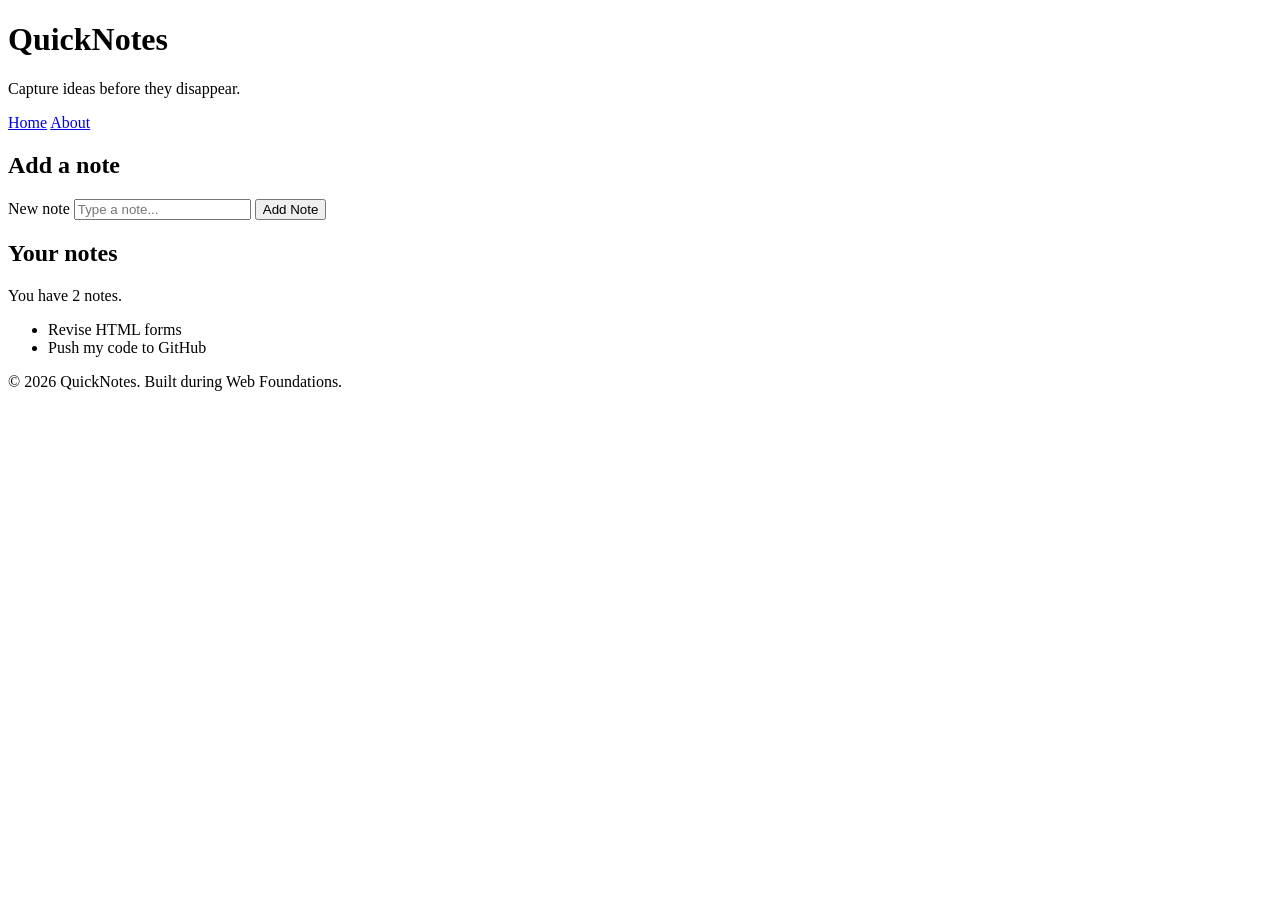
<file: day1/index.html>
<!DOCTYPE html>
<html lang="en">
  <head>
    <meta charset="UTF-8" />
    <meta name="viewport" content="width=device-width, initial-scale=1.0" />
    <title>QuickNotes</title>
  </head>
  <body>
    <header>
      <h1>QuickNotes</h1>
      <p>Capture ideas before they disappear.</p>

      <nav>
        <a href="index.html">Home</a>
        <a href="about.html">About</a>
      </nav>
    </header>

    <main>
      <section>
        <h2>Add a note</h2>
        <form id="note-form">
          <label for="note-input">New note</label>
          <input
            type="text"
            id="note-input"
            placeholder="Type a note..."
          />
          <button type="submit">Add Note</button>
        </form>
      </section>

      <section>
        <h2>Your notes</h2>
        <p id="note-count">You have 2 notes.</p>
        <ul id="notes-list">
          <li>Revise HTML forms</li>
          <li>Push my code to GitHub</li>
        </ul>
      </section>
    </main>

    <footer>
      <p>&copy; 2026 QuickNotes. Built during Web Foundations.</p>
    </footer>
  </body>
</html>
</file>
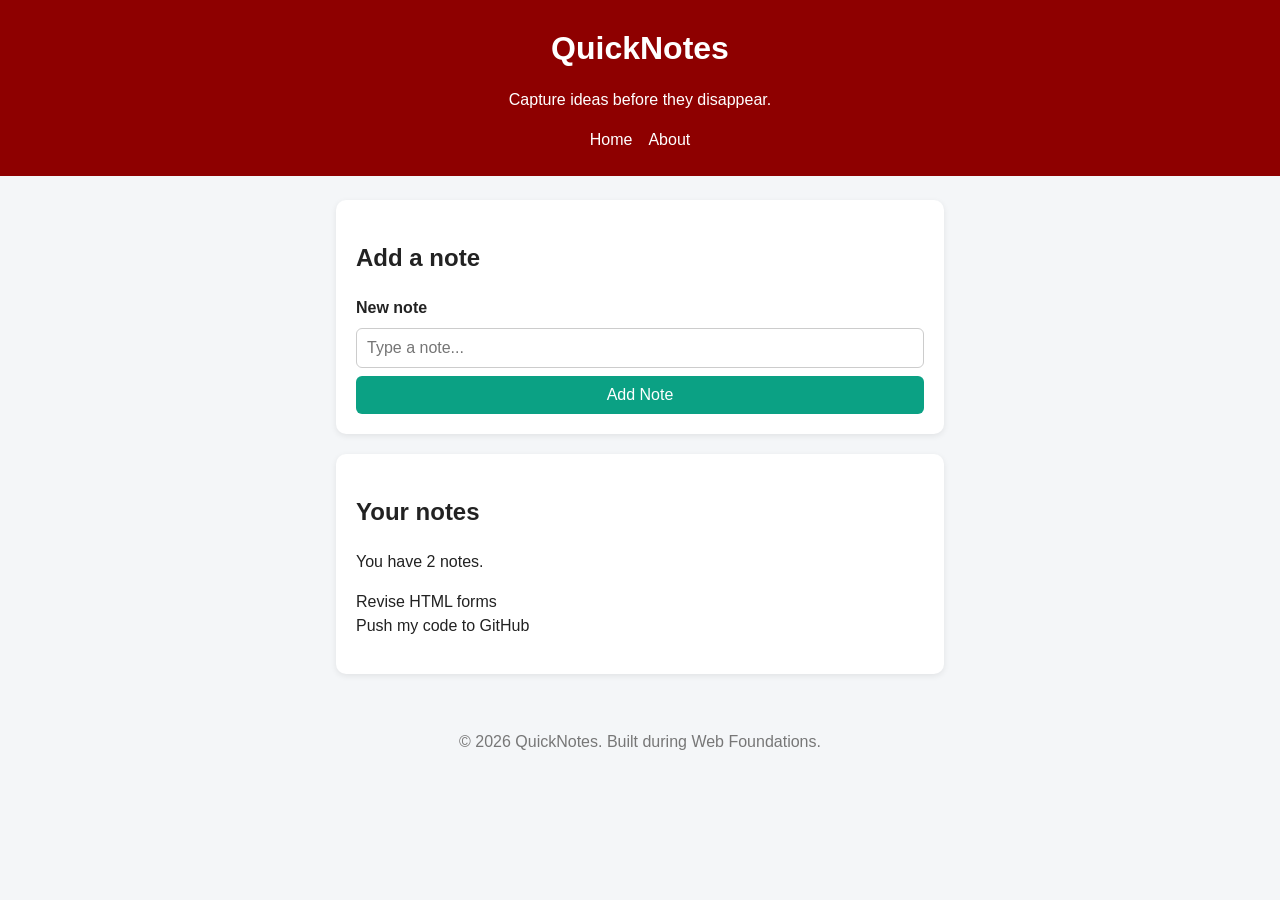
<file: day2/index.html>
<!DOCTYPE html>
<html lang="en">
  <head>
    <meta charset="UTF-8" />
    <meta name="viewport" content="width=device-width, initial-scale=1.0" />
    <link rel="stylesheet" href="style.css">
    <title>QuickNotes</title>
  </head>
  <body>
    <header>
      <h1>QuickNotes</h1>
      <p>Capture ideas before they disappear.</p>

      <nav>
        <a href="index.html">Home</a>
        <a href="about.html">About</a>
      </nav>
    </header>

    <main>
      <section>
        <h2>Add a note</h2>
        <form id="note-form">
          <label for="note-input">New note</label>
          <input
            type="text"
            id="note-input"
            placeholder="Type a note..."
          />
          <button type="submit">Add Note</button>
        </form>
      </section>

      <section>
        <h2>Your notes</h2>
        <p id="note-count">You have 2 notes.</p>
        <ul id="notes-list">
          <li>Revise HTML forms</li>
          <li>Push my code to GitHub</li>
        </ul>
      </section>
    </main>

    <footer>
      <p>&copy; 2026 QuickNotes. Built during Web Foundations.</p>
    </footer>
  </body>
</html>
</file>
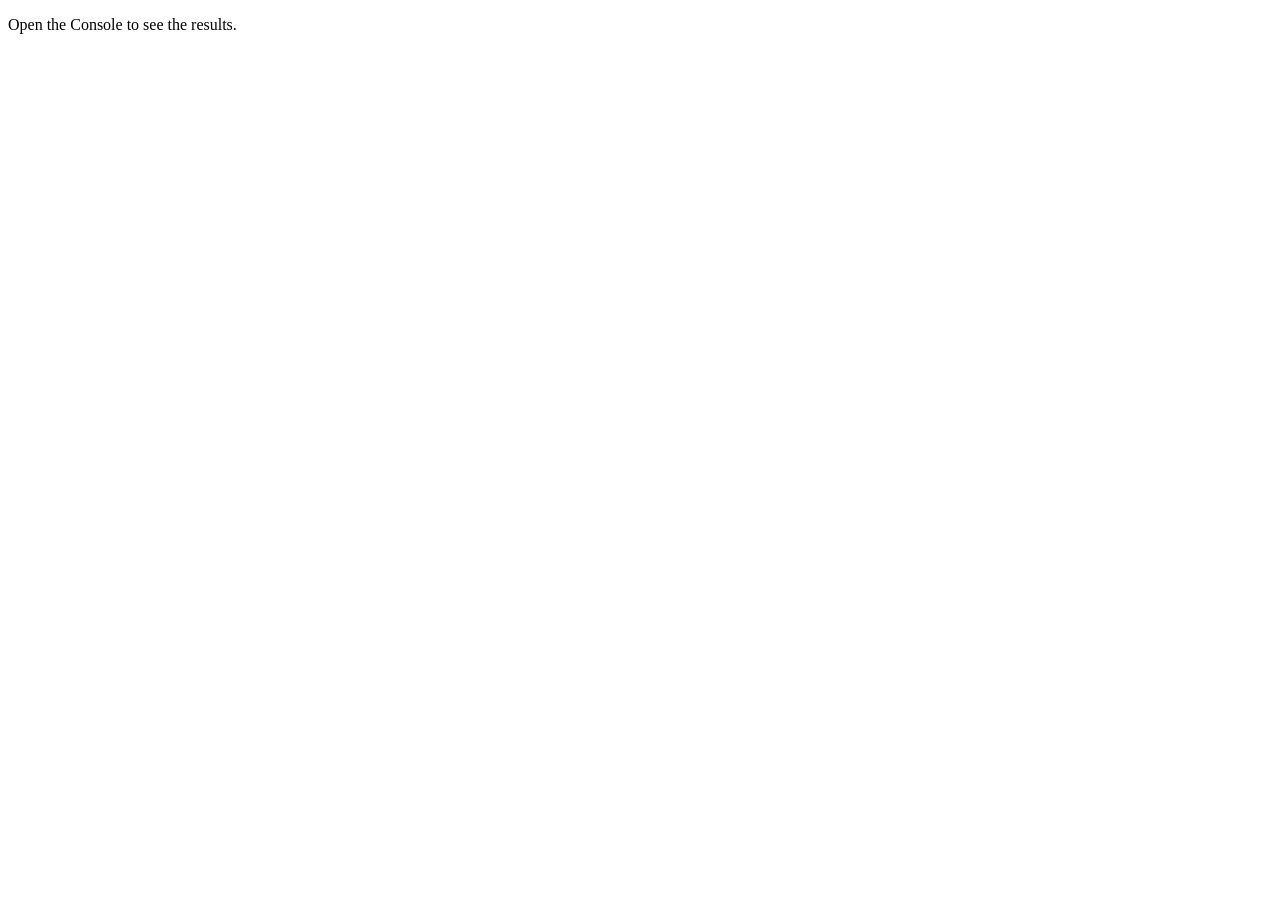
<file: day3/index.html>
<!DOCTYPE html>
<html lang="en">
<head>
  <meta charset="UTF-8">
  <meta name="viewport" content="width=device-width, initial-scale=1.0">
  <title>Notes Toolkit</title>
  <script src="script.js" defer></script>
</head>
<body>
  <p>Open the Console to see the results.</p>
</body>
</html>
</file>
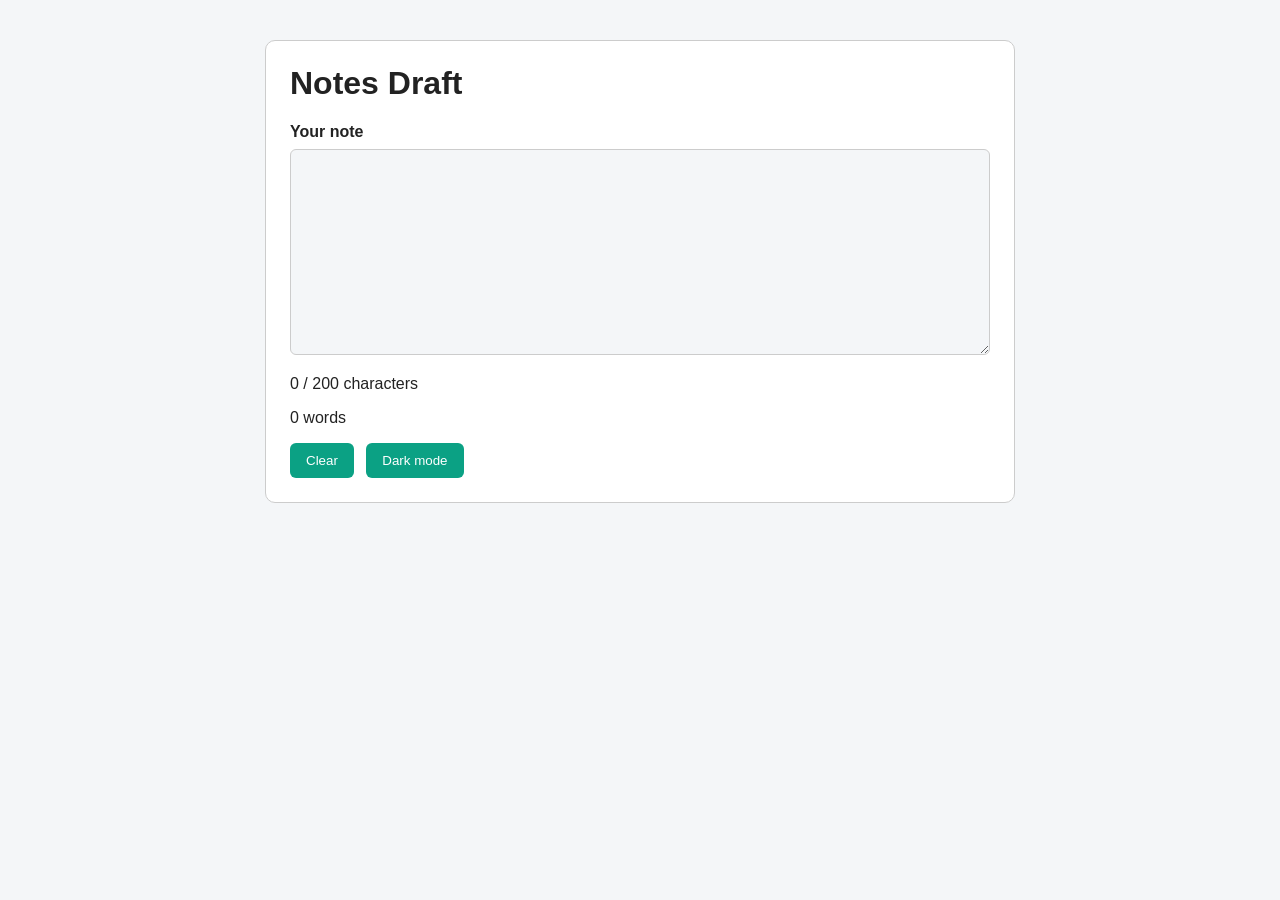
<file: day4/index.html>
<!DOCTYPE html>
<html lang="en">
<head>
  <meta charset="UTF-8">
  <meta name="viewport" content="width=device-width, initial-scale=1.0">
  <title>Notes Draft</title>
  <link rel="stylesheet" href="style.css">
  <script src="script.js" defer></script>
</head>
<body>
  <main>
    <h1>Notes Draft</h1>

    <label for="note-text">Your note</label>
    <textarea id="note-text" rows="10"></textarea>

    <p id="char-count">0 / 200 characters</p>
    <p id="word-count">0 words</p>

    <button id="clear-btn" type="button">Clear</button>
    <button id="theme-toggle" type="button">Dark mode</button>
  </main>
</body>
</html>
</file>
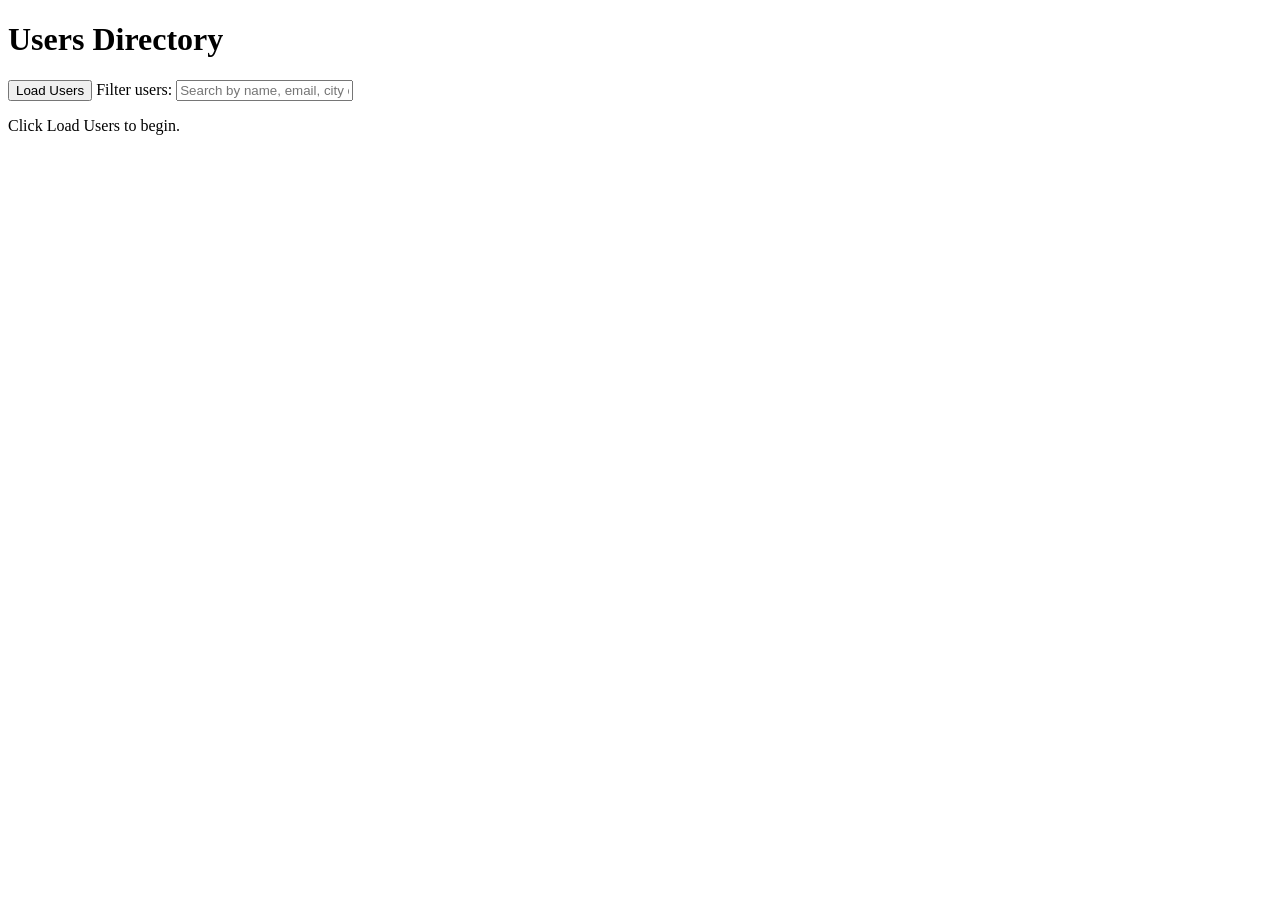
<file: day5/index.html>
<!DOCTYPE html>
<html lang="en">
<head>
  <meta charset="UTF-8">
  <meta name="viewport" content="width=device-width, initial-scale=1.0">
  <title>Day 5 - Users Directory</title>
  <script src="users.js" defer></script>
</head>
<body>
  <header>
    <h1>Users Directory</h1>
  </header>

  <main>
    <button id="load-users" type="button">Load Users</button>

    <label for="filter-input">Filter users:</label>
    <input
      type="text"
      id="filter-input"
      placeholder="Search by name, email, city or company"
    >

    <p id="status" aria-live="polite">Click Load Users to begin.</p>

    <section id="users-list" aria-label="Users list"></section>
  </main>
</body>
</html>
</file>
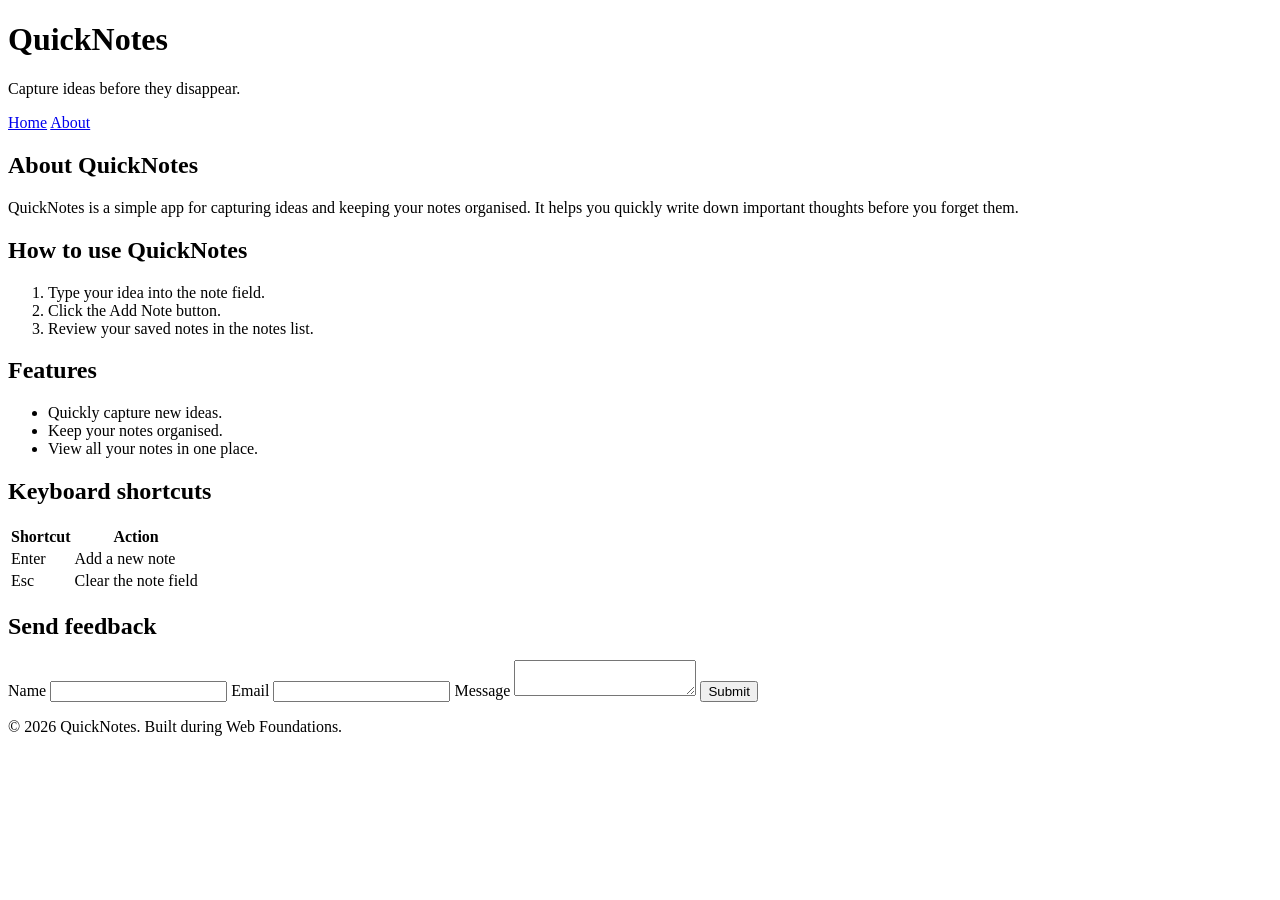
<file: day1/about.html>
<!DOCTYPE html>
<html lang="en">
  <head>
    <meta charset="UTF-8" />
    <meta name="viewport" content="width=device-width, initial-scale=1.0" />
    <title>About QuickNotes</title>
  </head>
  <body>
<header>
  <h1>QuickNotes</h1>
  <p>Capture ideas before they disappear.</p>

  <nav>
    <a href="index.html">Home</a>
    <a href="about.html">About</a>
  </nav>
</header>
<main>
  <h2>About QuickNotes</h2>
  <p>
    QuickNotes is a simple app for capturing ideas and keeping your notes organised.
    It helps you quickly write down important thoughts before you forget them.
  </p>
  <section>
      <h2>How to use QuickNotes</h2>

      <ol>
        <li>Type your idea into the note field.</li>
        <li>Click the Add Note button.</li>
        <li>Review your saved notes in the notes list.</li>
      </ol>
    </section>
    <section>
      <h2>Features</h2>

      <ul>
        <li>Quickly capture new ideas.</li>
        <li>Keep your notes organised.</li>
        <li>View all your notes in one place.</li>
      </ul>
    </section>
    <section>
      <h2>Keyboard shortcuts</h2>

      <table>
        <thead>
          <tr>
            <th>Shortcut</th>
            <th>Action</th>
          </tr>
        </thead>

        <tbody>
          <tr>
            <td>Enter</td>
            <td>Add a new note</td>
          </tr>
          <tr>
            <td>Esc</td>
            <td>Clear the note field</td>
          </tr>
        </tbody>
      </table>
    </section>
    <section>
      <h2>Send feedback</h2>

      <form>
        <label for="name">Name</label>
        <input type="text" id="name" name="name" required />

        <label for="email">Email</label>
        <input type="email" id="email" name="email" required />

        <label for="message">Message</label>
        <textarea id="message" name="message" required></textarea>

        <button type="submit">Submit</button>
      </form>
    </section>
</main>
<footer>
      <p>&copy; 2026 QuickNotes. Built during Web Foundations.</p>
    </footer>
  </body>
</html>
</file>
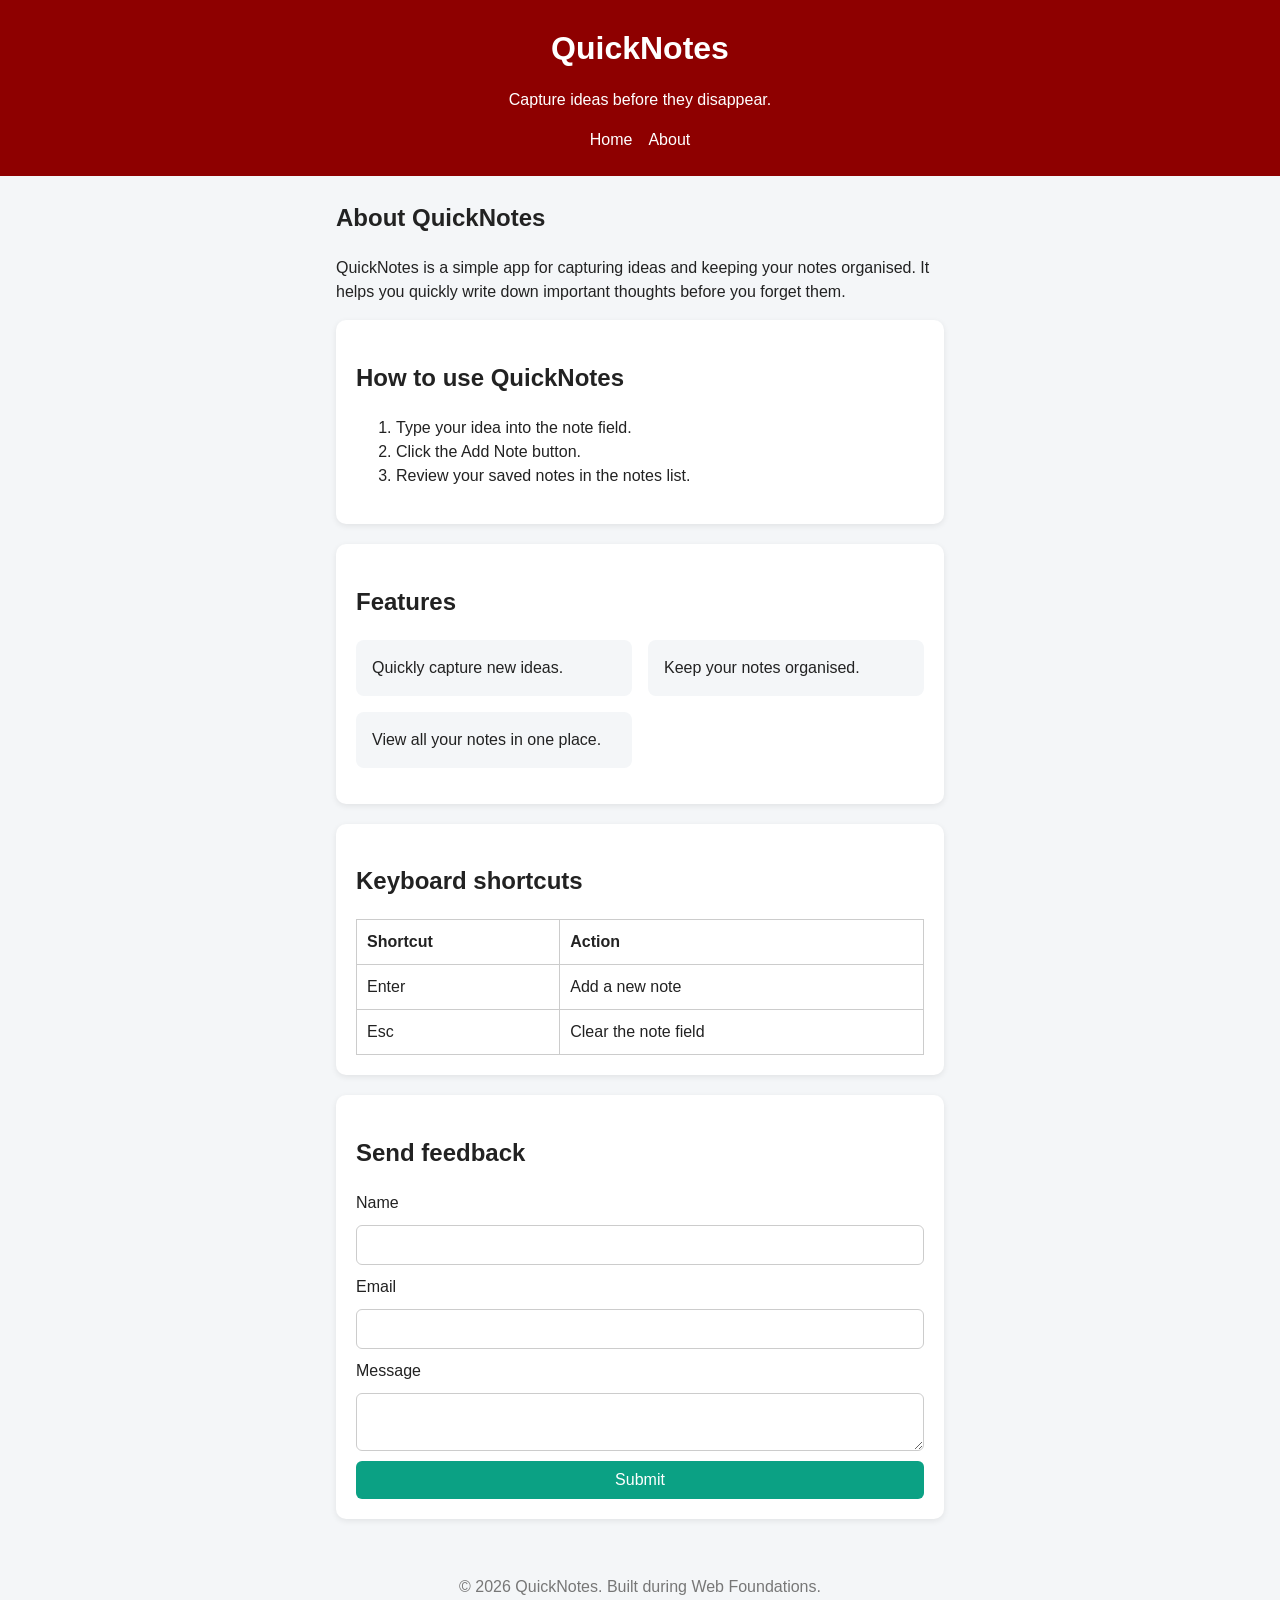
<file: day2/about.html>
<!DOCTYPE html>
<html lang="en">
  <head>
    <meta charset="UTF-8" />
    <meta name="viewport" content="width=device-width, initial-scale=1.0" />
    <title>About QuickNotes</title>
    <link rel="stylesheet" href="style.css">
  </head>
  <body>
<header>
  <h1>QuickNotes</h1>
  <p>Capture ideas before they disappear.</p>

  <nav>
    <a href="index.html">Home</a>
    <a href="about.html">About</a>
  </nav>
</header>
<main>
  <h2>About QuickNotes</h2>
  <p>
    QuickNotes is a simple app for capturing ideas and keeping your notes organised.
    It helps you quickly write down important thoughts before you forget them.
  </p>
  <section>
      <h2>How to use QuickNotes</h2>

      <ol>
        <li>Type your idea into the note field.</li>
        <li>Click the Add Note button.</li>
        <li>Review your saved notes in the notes list.</li>
      </ol>
    </section>
    <section>
      <h2>Features</h2>

      <ul class="features">
        <li>Quickly capture new ideas.</li>
        <li>Keep your notes organised.</li>
        <li>View all your notes in one place.</li>
      </ul>
    </section>
    <section>
      <h2>Keyboard shortcuts</h2>

      <table>
        <thead>
          <tr>
            <th>Shortcut</th>
            <th>Action</th>
          </tr>
        </thead>

        <tbody>
          <tr>
            <td>Enter</td>
            <td>Add a new note</td>
          </tr>
          <tr>
            <td>Esc</td>
            <td>Clear the note field</td>
          </tr>
        </tbody>
      </table>
    </section>
    <section>
      <h2>Send feedback</h2>

      <form>
        <label for="name">Name</label>
        <input type="text" id="name" name="name" required />

        <label for="email">Email</label>
        <input type="email" id="email" name="email" required />

        <label for="message">Message</label>
        <textarea id="message" name="message" required></textarea>

        <button type="submit">Submit</button>
      </form>
    </section>
</main>
<footer>
      <p>&copy; 2026 QuickNotes. Built during Web Foundations.</p>
    </footer>
  </body>
</html>
</file>
<file: day2/style.css>
/* 1. Reset: predictable sizing and no default body margin */
*,
*::before,
*::after {
  box-sizing: border-box;
}

body {
  margin: 0;
  font-family: "Segoe UI", Arial, sans-serif;
  background-color: #f4f6f8;
  color: #222;
  line-height: 1.5;
}

/* 2. Header */
header {
  background-color: #8e0000;
  color: white;
  text-align: center;
  padding: 24px 16px;
}

header h1 {
  margin: 0;
}

/* 3. Centre the main content and limit its width */
main {
  max-width: 640px;
  margin: 24px auto;
  padding: 0 16px;
}

section {
  background: white;
  padding: 20px;
  border-radius: 10px;
  margin-bottom: 20px;
  box-shadow: 0 2px 6px rgba(0, 0, 0, 0.08);
}

/* 4. Form layout with Flexbox */
#note-form {
  display: flex;
  gap: 8px;
  flex-wrap: wrap;
}

#note-form label {
  width: 100%;
  font-weight: bold;
}

#note-input {
  flex: 1;
  padding: 10px;
  border: 1px solid #ccc;
  border-radius: 6px;
  font-size: 1rem;
}

button {
  background-color: #0ba184;
  color: white;
  border: none;
  padding: 10px 18px;
  border-radius: 6px;
  font-size: 1rem;
  cursor: pointer;
  transition: 0.3s;
}

button:hover {
  background-color: #088a70;
}

/* 5. Notes list */
#notes-list {
  list-style: none;
  padding: 0;
}

.note {
  background-color: #fffbe6;
  border-left: 4px solid #0ba184;
  padding: 12px 16px;
  margin-bottom: 10px;
  border-radius: 6px;
}

/* 6. Footer */
footer {
  text-align: center;
  color: #777;
  padding: 16px;
}

/* 7. Phones */
@media (max-width: 600px) {
  #note-form {
    flex-direction: column;
  }
  header {
    font-size: 0.9rem;
    padding: 16px 12px;
  }
}
/* 8. Navigation */
nav {
  display: flex;
  justify-content: center;
  gap: 16px;
}

nav a {
  color: white;
  text-decoration: none;
  transition: 0.3s;
}

nav a:hover {
  text-decoration: underline;
}
/* 9. Features grid */
.features {
  display: grid;
  grid-template-columns: repeat(auto-fit, minmax(180px, 1fr));
  gap: 16px;
  padding: 0;
  list-style: none;
}

.features li {
  background-color: #f4f6f8;
  padding: 16px;
  border-radius: 8px;
}
/* 10. Keyboard shortcuts table */
table {
  width: 100%;
  border-collapse: collapse;
}

th,
td {
  border: 1px solid #ccc;
  padding: 10px;
  text-align: left;
}
/* 11. Feedback form */
form {
  display: flex;
  flex-direction: column;
  gap: 10px;
}

form input,
form textarea {
  width: 100%;
  padding: 10px;
  border: 1px solid #ccc;
  border-radius: 6px;
  font-size: 1rem;
}
</file>
<file: day4/style.css>
:root {
  --bg-color: #f4f6f8;
  --text-color: #222;
  --card-color: #ffffff;
  --border-color: #ccc;
  --button-color: #0ba184;
  --button-text: #ffffff;
  --warning-color: orange;
  --over-color: red;
}

body {
  margin: 0;
  font-family: "Segoe UI", Arial, sans-serif;
  background-color: var(--bg-color);
  color: var(--text-color);
  transition: 0.3s;
}

body.dark {
  --bg-color: #1f2937;
  --text-color: #f9fafb;
  --card-color: #374151;
  --border-color: #6b7280;
  --button-color: #10b981;
}

main {
  max-width: 700px;
  margin: 40px auto;
  padding: 24px;
  background-color: var(--card-color);
  border: 1px solid var(--border-color);
  border-radius: 10px;
}

h1 {
  margin-top: 0;
}

label {
  display: block;
  margin-bottom: 8px;
  font-weight: bold;
}

textarea {
  width: 100%;
  box-sizing: border-box;
  padding: 12px;
  border: 1px solid var(--border-color);
  border-radius: 6px;
  background-color: var(--bg-color);
  color: var(--text-color);
  font: inherit;
}

button {
  margin-right: 8px;
  padding: 10px 16px;
  border: none;
  border-radius: 6px;
  background-color: var(--button-color);
  color: var(--button-text);
  cursor: pointer;
}

.warning {
  color: var(--warning-color);
}

.over {
  color: var(--over-color);
  font-weight: bold;
}
</file>
